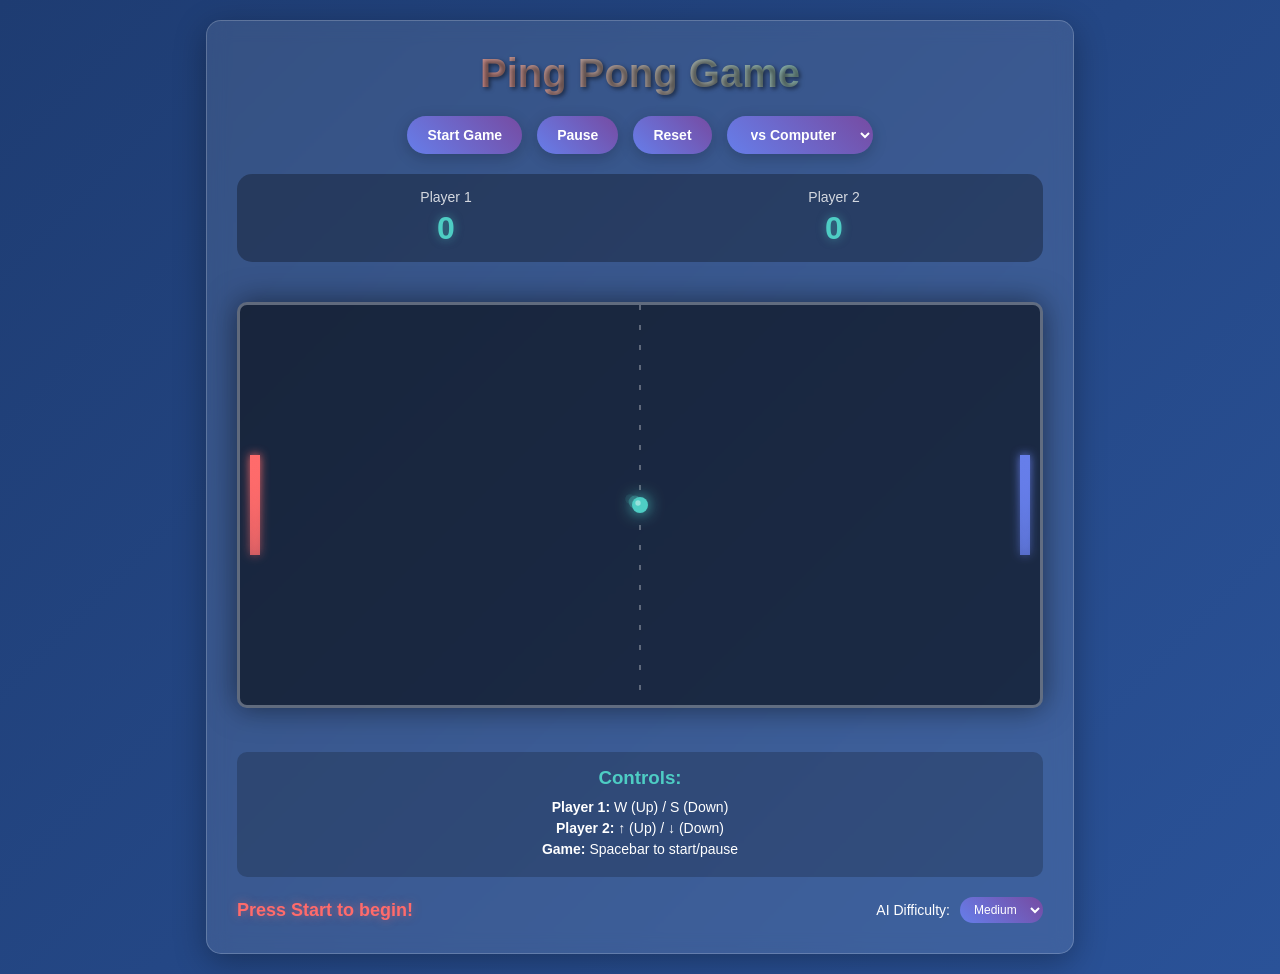
<file: ping-pong-game/index.html>
<!DOCTYPE html>
<html lang="en">
<head>
    <meta charset="UTF-8">
    <meta name="viewport" content="width=device-width, initial-scale=1.0">
    <title>Ping Pong Game</title>
    <link rel="stylesheet" href="style.css">
</head>
<body>
    <div class="game-container">
        <div class="game-header">
            <h1>Ping Pong Game</h1>
            <div class="game-controls">
                <button id="startBtn">Start Game</button>
                <button id="pauseBtn">Pause</button>
                <button id="resetBtn">Reset</button>
                <select id="gameMode">
                    <option value="ai">vs Computer</option>
                    <option value="human">vs Human</option>
                </select>
            </div>
        </div>
        
        <div class="scoreboard">
            <div class="score">
                <span class="player-label">Player 1</span>
                <span id="player1Score">0</span>
            </div>
            <div class="score">
                <span class="player-label">Player 2</span>
                <span id="player2Score">0</span>
            </div>
        </div>
        
        <canvas id="gameCanvas" width="800" height="400"></canvas>
        
        <div class="game-instructions">
            <h3>Controls:</h3>
            <p><strong>Player 1:</strong> W (Up) / S (Down)</p>
            <p><strong>Player 2:</strong> ↑ (Up) / ↓ (Down)</p>
            <p><strong>Game:</strong> Spacebar to start/pause</p>
        </div>
        
        <div class="game-info">
            <div id="gameStatus">Press Start to begin!</div>
            <div class="difficulty-settings">
                <label for="difficulty">AI Difficulty:</label>
                <select id="difficulty">
                    <option value="easy">Easy</option>
                    <option value="medium" selected>Medium</option>
                    <option value="hard">Hard</option>
                </select>
            </div>
        </div>
    </div>
    
    <script src="script.js"></script>
</body>
</html>
</file>
<file: ping-pong-game/style.css>
* {
    margin: 0;
    padding: 0;
    box-sizing: border-box;
}

body {
    font-family: 'Arial', sans-serif;
    background: linear-gradient(135deg, #1e3c72, #2a5298);
    color: white;
    display: flex;
    justify-content: center;
    align-items: center;
    min-height: 100vh;
    padding: 20px;
}

.game-container {
    text-align: center;
    background: rgba(255, 255, 255, 0.1);
    border-radius: 15px;
    padding: 30px;
    backdrop-filter: blur(10px);
    box-shadow: 0 8px 32px rgba(0, 0, 0, 0.3);
    border: 1px solid rgba(255, 255, 255, 0.2);
}

.game-header h1 {
    font-size: 2.5em;
    margin-bottom: 20px;
    text-shadow: 2px 2px 4px rgba(0, 0, 0, 0.5);
    background: linear-gradient(45deg, #ff6b6b, #4ecdc4);
    -webkit-background-clip: text;
    -webkit-text-fill-color: transparent;
    background-clip: text;
}

.game-controls {
    margin-bottom: 20px;
    display: flex;
    justify-content: center;
    gap: 15px;
    flex-wrap: wrap;
}

.game-controls button,
.game-controls select {
    padding: 10px 20px;
    border: none;
    border-radius: 25px;
    background: linear-gradient(45deg, #667eea, #764ba2);
    color: white;
    font-size: 14px;
    font-weight: bold;
    cursor: pointer;
    transition: all 0.3s ease;
    box-shadow: 0 4px 15px rgba(0, 0, 0, 0.2);
}

.game-controls button:hover,
.game-controls select:hover {
    transform: translateY(-2px);
    box-shadow: 0 6px 20px rgba(0, 0, 0, 0.3);
}

.game-controls button:active {
    transform: translateY(0);
}

.scoreboard {
    display: flex;
    justify-content: space-around;
    margin-bottom: 20px;
    background: rgba(0, 0, 0, 0.3);
    border-radius: 15px;
    padding: 15px;
}

.score {
    display: flex;
    flex-direction: column;
    align-items: center;
}

.player-label {
    font-size: 14px;
    margin-bottom: 5px;
    opacity: 0.8;
}

.score span:last-child {
    font-size: 2em;
    font-weight: bold;
    color: #4ecdc4;
    text-shadow: 0 0 10px rgba(78, 205, 196, 0.5);
}

#gameCanvas {
    border: 3px solid rgba(255, 255, 255, 0.3);
    border-radius: 10px;
    background: rgba(0, 0, 0, 0.5);
    margin: 20px 0;
    box-shadow: 0 0 30px rgba(0, 0, 0, 0.5);
}

.game-instructions {
    margin: 20px 0;
    background: rgba(0, 0, 0, 0.2);
    border-radius: 10px;
    padding: 15px;
}

.game-instructions h3 {
    margin-bottom: 10px;
    color: #4ecdc4;
}

.game-instructions p {
    margin: 5px 0;
    font-size: 14px;
}

.game-info {
    display: flex;
    justify-content: space-between;
    align-items: center;
    margin-top: 20px;
    flex-wrap: wrap;
    gap: 20px;
}

#gameStatus {
    font-size: 18px;
    font-weight: bold;
    color: #ff6b6b;
    text-shadow: 0 0 10px rgba(255, 107, 107, 0.5);
}

.difficulty-settings {
    display: flex;
    align-items: center;
    gap: 10px;
}

.difficulty-settings label {
    font-size: 14px;
}

.difficulty-settings select {
    padding: 5px 10px;
    border: none;
    border-radius: 15px;
    background: linear-gradient(45deg, #667eea, #764ba2);
    color: white;
    font-size: 12px;
    cursor: pointer;
}

/* Responsive design */
@media (max-width: 768px) {
    .game-container {
        padding: 20px;
    }
    
    .game-header h1 {
        font-size: 2em;
    }
    
    #gameCanvas {
        width: 100%;
        max-width: 600px;
        height: auto;
    }
    
    .game-info {
        flex-direction: column;
        text-align: center;
    }
    
    .game-controls {
        flex-direction: column;
        align-items: center;
    }
    
    .game-controls button,
    .game-controls select {
        width: 200px;
    }
}

/* Animation for winning score */
@keyframes scoreFlash {
    0%, 100% { transform: scale(1); }
    50% { transform: scale(1.2); }
}

.score-flash {
    animation: scoreFlash 0.5s ease-in-out;
}

/* Game over overlay */
.game-over-overlay {
    position: fixed;
    top: 0;
    left: 0;
    width: 100%;
    height: 100%;
    background: rgba(0, 0, 0, 0.8);
    display: flex;
    justify-content: center;
    align-items: center;
    z-index: 1000;
}

.game-over-content {
    background: linear-gradient(135deg, #667eea, #764ba2);
    padding: 40px;
    border-radius: 20px;
    text-align: center;
    box-shadow: 0 10px 40px rgba(0, 0, 0, 0.5);
}

.game-over-content h2 {
    font-size: 2.5em;
    margin-bottom: 20px;
    color: #fff;
}

.game-over-content button {
    padding: 15px 30px;
    font-size: 16px;
    border: none;
    border-radius: 25px;
    background: linear-gradient(45deg, #ff6b6b, #4ecdc4);
    color: white;
    cursor: pointer;
    transition: all 0.3s ease;
}

.game-over-content button:hover {
    transform: translateY(-2px);
    box-shadow: 0 6px 20px rgba(0, 0, 0, 0.3);
}
</file>
